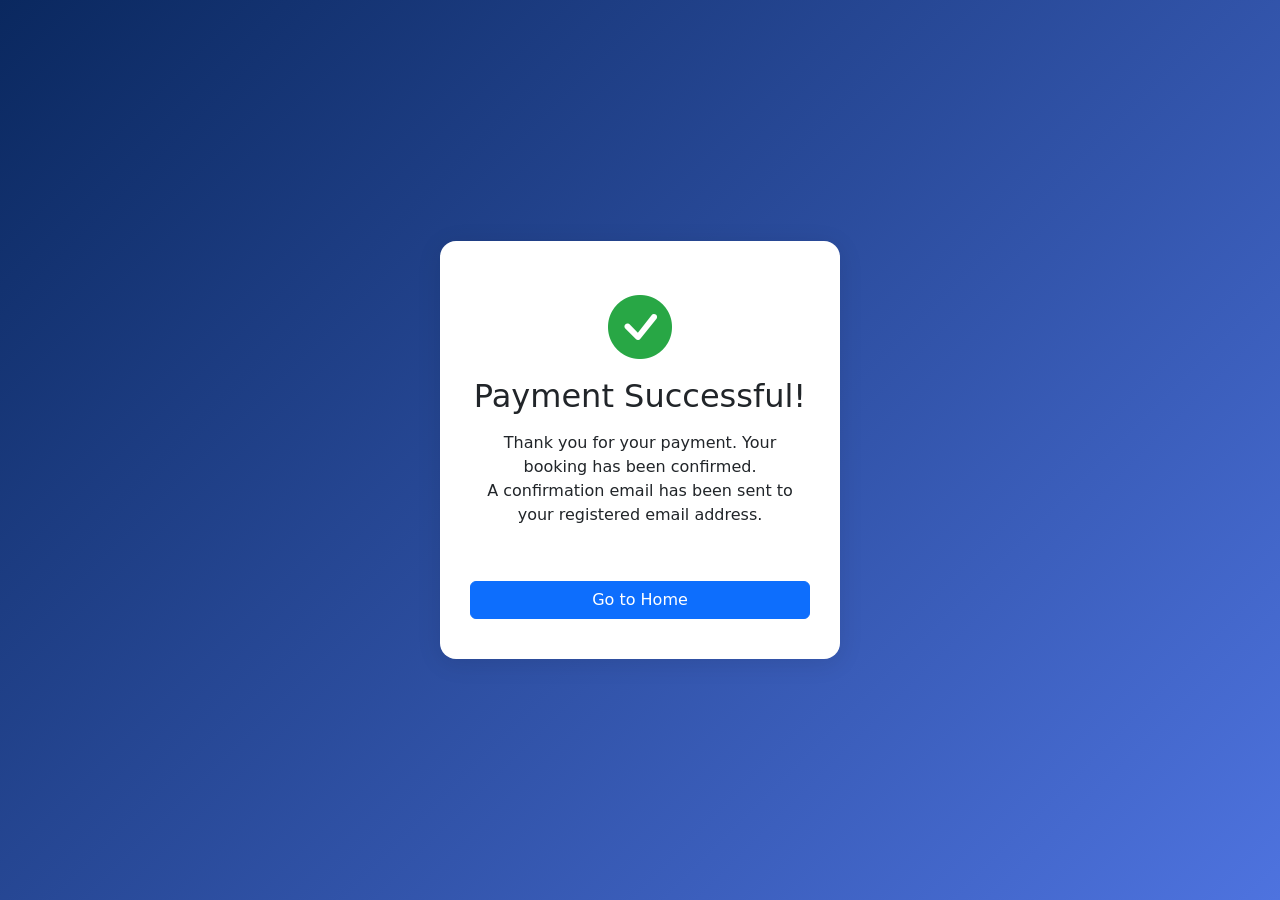
<file: airline1/wwwroot/payment-success.html>
<!DOCTYPE html>
<html lang="en">
<head>
    <meta charset="UTF-8">
    <meta name="viewport" content="width=device-width, initial-scale=1.0">
    <title>Payment Success - Badr Airlines</title>
    <link href="https://cdn.jsdelivr.net/npm/bootstrap@5.3.3/dist/css/bootstrap.min.css" rel="stylesheet">
    <link rel="stylesheet" href="https://cdn.jsdelivr.net/npm/bootstrap-icons@1.11.3/font/bootstrap-icons.min.css">
    <style>
        body {
            background: linear-gradient(135deg, #0a285f 0%, #4e73df 100%);
            min-height: 100vh;
            display: flex;
            align-items: center;
            justify-content: center;
        }
        .success-container {
            background: #fff;
            border-radius: 16px;
            box-shadow: 0 4px 24px rgba(0,0,0,0.1);
            padding: 40px 30px;
            max-width: 400px;
            text-align: center;
        }
        .success-icon {
            font-size: 64px;
            color: #28a745;
            margin-bottom: 20px;
        }
        .btn-home {
            margin-top: 30px;
        }
    </style>
</head>
<body>
    <div class="success-container">
        <i class="bi bi-check-circle-fill success-icon"></i>
        <h2 class="mb-3">Payment Successful!</h2>
        <p class="mb-4">Thank you for your payment. Your booking has been confirmed.<br>
        A confirmation email has been sent to your registered email address.</p>
        <a href="air.html" class="btn btn-primary btn-home w-100">Go to Home</a>
    </div>
</body>
</html>
</file>
